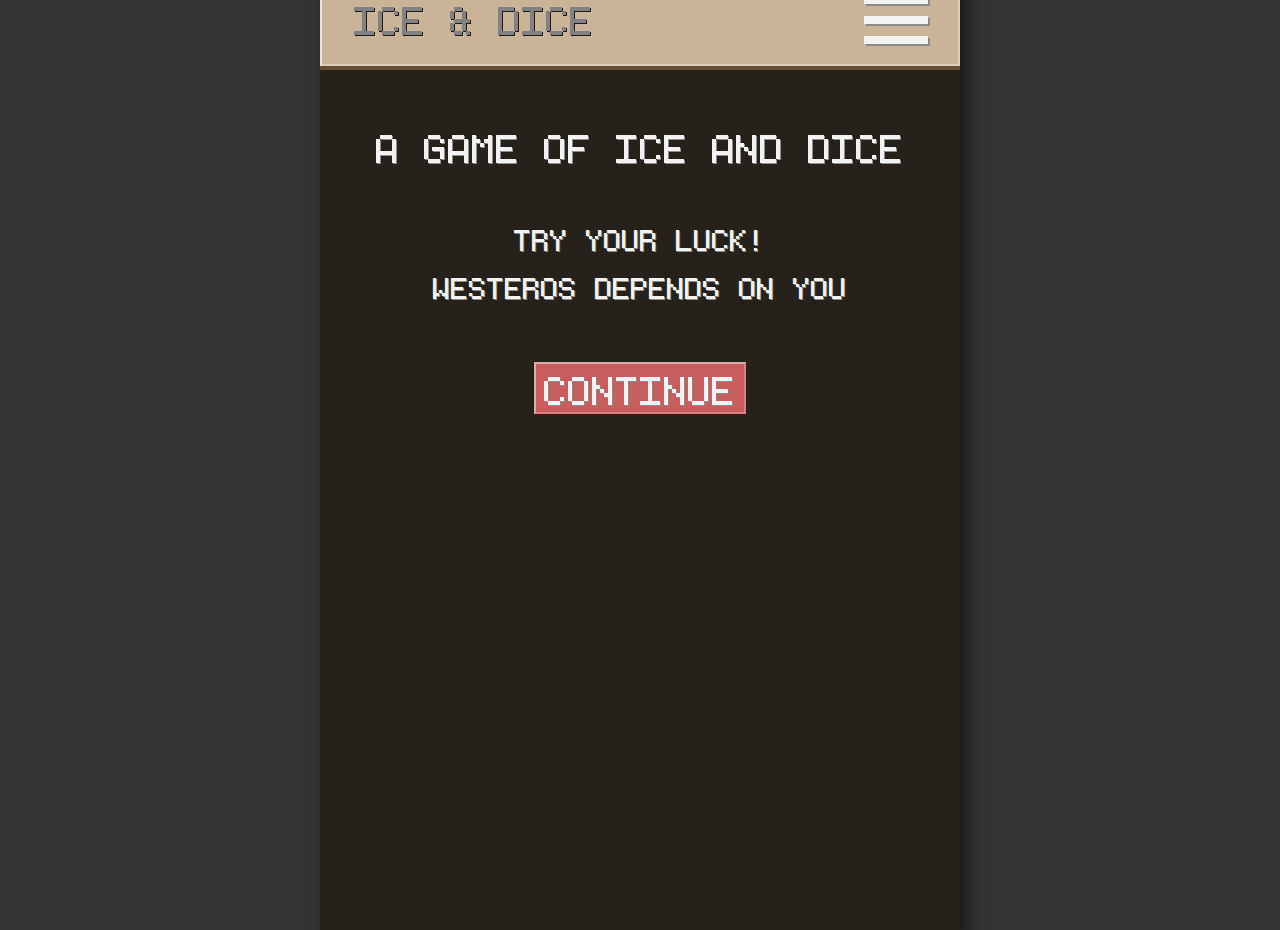
<file: index.html>
<!DOCTYPE html>
<html lang="en">
<head>
  <meta charset="UTF-8">
  <meta name="author" content="Maximilian Dybvik">
  <meta name="description" content="A game og thrones inspired dice game">
  <meta name="viewport" content="width=device-width, initial-scale=1.0">
  <meta http-equiv="X-UA-Compatible" content="ie=edge">

  <!-- Stylesheets -->
  <link rel="stylesheet" href="css/home.css">

  <title>A Game of Ice and Dice</title>
</head>
<body>

  <div class="container">
    <header class="header">
      <h1 class="header_text">Ice & Dice</h1>

      <div class="menu_toggle" onclick="openMenu(this)">
        <span></span>
        <span></span>
        <span></span>
      </div>

      <nav class="menu" id="menu">
        <ul>
          <li>
            <a href="index.html">Home</a>
            <img src="images/icons/home-icon.png" alt="home icon"></li>
          <li>
            <a href="character-selection.html">Play</a>
            <img src="images/icons/play-icon.png" alt="play icon"></li>
        </ul>
      </nav>
    </header>
    <h1 class="heading">a game of ice and dice</h1>

    <h2 class="sub-heading">try your luck! <br><br> westeros depends on you</h2>
    <a href="character-selection.html"><button>continue</button></a>
  </div>


  <!-- JavaScript -->
  <script>
    function openMenu(node) {
    node.classList.toggle("menu_toggle-open");
    document.getElementById("menu").classList.toggle("menu-open");
    }
  </script>
</body>
</html>
</file>
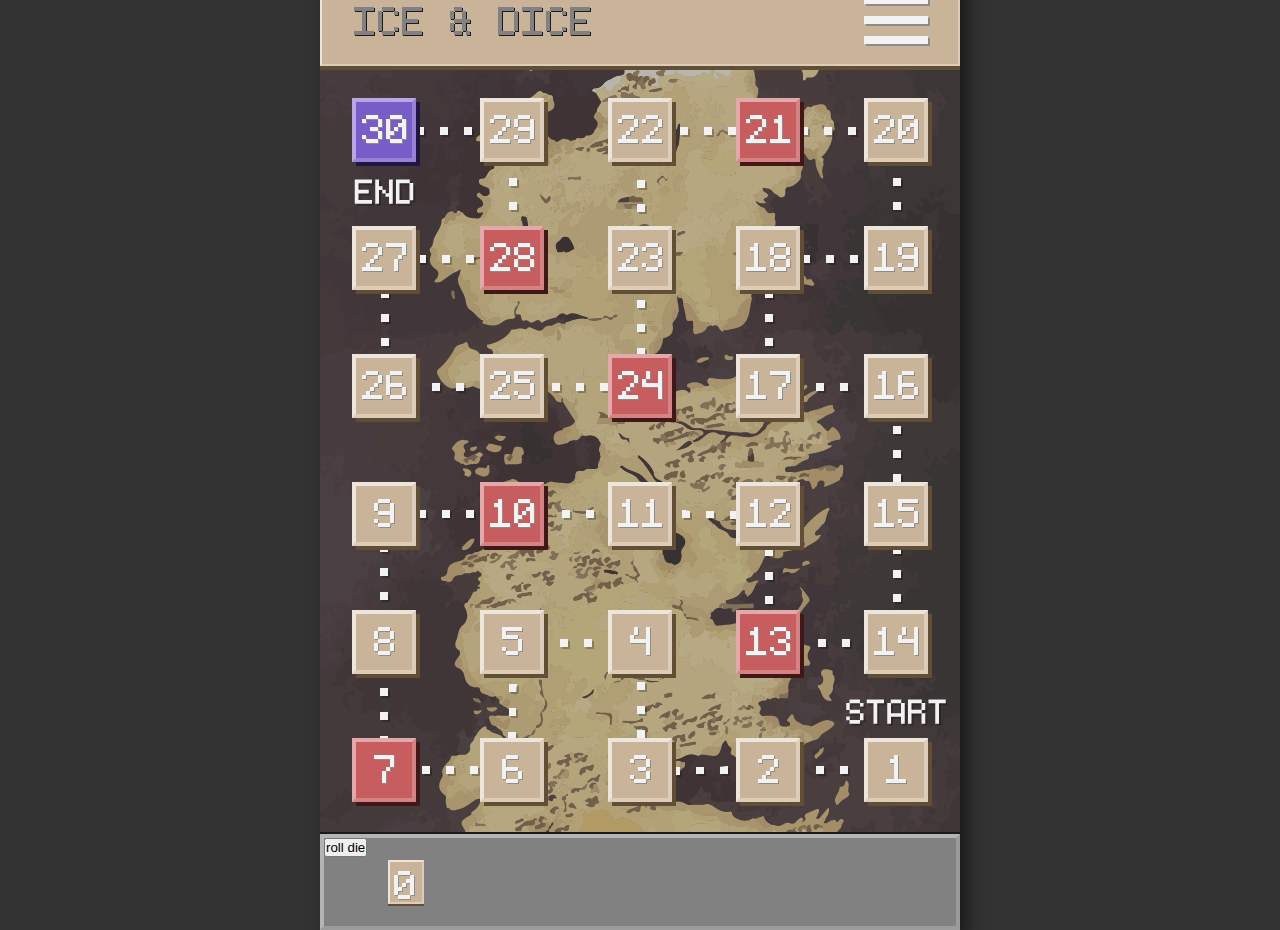
<file: gameBoard.html>
<!DOCTYPE html>
<html lang="en">
<head>
  <meta charset="UTF-8">
  <meta name="author" content="Maximilian Dybvik">
  <meta name="description" content="A game og thrones inspired dice game">
  <meta name="viewport" content="width=device-width, initial-scale=1.0">
  <meta http-equiv="X-UA-Compatible" content="ie=edge">

  <!-- Stylesheets -->
  <link rel="stylesheet" href="css/game-board.css">

  <title>A Game of Ice and Dice</title>
</head>
<body>

  <div class="container">
    <header class="header">
      <h1 class="header_text">Ice & Dice</h1>

      <div class="menu_toggle" onclick="openMenu(this)">
        <span></span>
        <span></span>
        <span></span>
      </div>

      <nav class="menu" id="menu">
        <ul>
          <li>
            <a href="index.html">Home</a>
            <img src="images/icons/home-icon.png" alt="home icon"></li>
          <li>
            <a href="character-selection.html">Restart</a>
            <img src="images/icons/restart-icon.png" alt="restart icon"></li>
        </ul>
      </nav>
    </header>
  
    <div class="board">
      <!-- ROW 1 -->
      <div id="pos30" class="field finish"> <span>30</span></div>
      <div id="pos29" class="field"> <span>29</span> </div>
      <div id="pos22" class="field"> <span>22</span> </div>
      <div id="pos21" class="field trap"> <span>21</span> </div>
      <div id="pos20" class="field"> <span>20</span> </div>
      <!-- ROW 2 -->
      <div id="pos27" class="field"> <span>27</span> </div>
      <div id="pos28" class="field trap"> <span>28</span> </div>
      <div id="pos23" class="field"> <span>23</span> </div>
      <div id="pos18" class="field"> <span>18</span> </div>
      <div id="pos19" class="field"> <span>19</span> </div>
      <!-- ROW 3 -->
      <div id="pos26" class="field"> <span>26</span> </div>
      <div id="pos25" class="field"> <span>25</span> </div>
      <div id="pos24" class="field trap"> <span>24</span> </div>
      <div id="pos17" class="field"> <span>17</span> </div>
      <div id="pos16" class="field"> <span>16</span> </div>
      <!-- ROW 4 -->
      <div id="pos9" class="field"> <span>9</span> </div>
      <div id="pos10" class="field trap"> <span>10</span> </div>
      <div id="pos11" class="field"> <span>11</span> </div>
      <div id="pos12" class="field"> <span>12</span> </div>
      <div id="pos15" class="field"> <span>15</span> </div>
      <!-- ROW 5 -->
      <div id="pos8" class="field"> <span>8</span> </div>
      <div id="pos5" class="field"> <span>5</span> </div>
      <div id="pos4" class="field"> <span>4</span> </div>
      <div id="pos13" class="field trap"> <span>13</span> </div>
      <div id="pos14" class="field"> <span>14</span> </div>
      <!-- ROW 6 -->
      <div id="pos7" class="field trap"> <span>7</span> </div>
      <div id="pos6" class="field"> <span>6</span> </div>
      <div id="pos3" class="field"> <span>3</span> </div>
      <div id="pos2" class="field"> <span>2</span> </div>
      <div id="pos1" class="field"> <span>1</span> </div>
    </div>
    

    <div class="roll">
      <span id="die">0</span>
      <button id="button" role="button">roll die</button>
    </div>

  </div>
    

  <!-- JavaScript -->
  <script src="js/gameBoard.js"></script>
  <script>
    function openMenu(node) {
    node.classList.toggle("menu_toggle-open");
    document.getElementById("menu").classList.toggle("menu-open");
    }
  </script>
</body>
</html>
</file>
<file: css/home.css>
* {
  -webkit-box-sizing: border-box;
  box-sizing: border-box;
  margin: 0;
  padding: 0;
  list-style-type: none;
  text-decoration: none; }

@font-face {
  font-family: "monogram";
  src: url("monogram.woff2") format("woff2");
  src: url("monogram.woff") format("woff");
  font-weight: normal;
  font-style: normal; }

.header {
  background-color: #C9B499;
  border-left: 2px solid #ece5dc;
  border-top: 2px solid #ece5dc;
  border-right: 2px solid #dbcdba;
  border-bottom: 2px solid #dbcdba;
  -webkit-box-shadow: 0px 2px #624e34;
  box-shadow: 0px 2px #624e34;
  width: 100%;
  height: 48px; }

.header_text {
  float: left;
  margin-left: 16px;
  font-family: "monogram", monospace;
  font-size: 32px;
  font-weight: normal;
  text-transform: uppercase;
  text-decoration: none;
  color: #818181;
  text-shadow: 1px 1px #1b1b1b;
  line-height: 16px;
  position: relative;
  top: 50%;
  -webkit-transform: translateY(-50%);
  -ms-transform: translateY(-50%);
  transform: translateY(-50%); }

.menu_toggle {
  z-index: 100;
  position: fixed;
  left: 100%;
  -webkit-transform: translateX(-48px);
  -ms-transform: translateX(-48px);
  transform: translateX(-48px);
  display: inline-block;
  cursor: pointer;
  margin-right: 16px;
  margin-top: 12px; }
  .menu_toggle span {
    width: 32px;
    height: 4px;
    background-color: #F2F2F2;
    -webkit-box-shadow: 1px 1px #8c8c8c;
    box-shadow: 1px 1px #8c8c8c;
    display: block;
    -webkit-transition-duration: 0.3s;
    -o-transition-duration: 0.3s;
    transition-duration: 0.3s; }
  .menu_toggle span:nth-of-type(2) {
    margin: 6px 0; }

.menu_toggle-open span {
  background-color: #818181; }

.menu_toggle-open span:nth-of-type(1) {
  -webkit-transform: translate(0px, 10px) rotate(-45deg);
  -ms-transform: translate(0px, 10px) rotate(-45deg);
  transform: translate(0px, 10px) rotate(-45deg);
  -webkit-box-shadow: 0 1px #1b1b1b;
  box-shadow: 0 1px #1b1b1b; }

.menu_toggle-open span:nth-of-type(2) {
  opacity: 0; }

.menu_toggle-open span:nth-of-type(3) {
  -webkit-transform: translate(0px, -10px) rotate(45deg);
  -ms-transform: translate(0px, -10px) rotate(45deg);
  transform: translate(0px, -10px) rotate(45deg);
  -webkit-box-shadow: 1px 0 #1b1b1b;
  box-shadow: 1px 0 #1b1b1b; }

.menu {
  font-family: "monogram", monospace;
  font-size: 48px;
  font-weight: normal;
  text-transform: uppercase;
  text-decoration: none;
  color: #818181;
  text-shadow: 1px 1px #1b1b1b;
  line-height: 24px;
  width: 70%;
  height: 480px;
  background-color: #F2F2F2;
  position: absolute;
  top: 0;
  left: 100%;
  padding-top: 80px;
  padding-right: 16px;
  text-align: right;
  display: none; }
  .menu ul li {
    margin-bottom: 16px; }
  .menu a {
    color: inherit; }
  .menu img {
    height: 24px; }

.menu-open {
  z-index: 80;
  left: 30%;
  display: block; }

@media only screen and (min-width: 640px) {
  .header {
    background-color: #C9B499;
    border-left: 2px solid #ece5dc;
    border-top: 2px solid #ece5dc;
    border-right: 2px solid #dbcdba;
    border-bottom: 2px solid #dbcdba;
    -webkit-box-shadow: 0px 4px #624e34;
    box-shadow: 0px 4px #624e34;
    height: 96px; }
  .header_text {
    margin-left: 32px;
    font-family: "monogram", monospace;
    font-size: 64px;
    font-weight: normal;
    text-transform: uppercase;
    text-decoration: none;
    color: #818181;
    text-shadow: 1px 1px #1b1b1b;
    line-height: 32px; }
  .menu_toggle {
    -webkit-transform: translateX(-96px);
    -ms-transform: translateX(-96px);
    transform: translateX(-96px);
    margin-right: 32px;
    margin-top: 24px; }
    .menu_toggle span {
      width: 64px;
      height: 8px;
      -webkit-box-shadow: 2px 2px #8c8c8c;
      box-shadow: 2px 2px #8c8c8c; }
    .menu_toggle span:nth-of-type(2) {
      margin: 12px 0; }
  .menu_toggle-open span:nth-of-type(1) {
    -webkit-transform: translate(0px, 20px) rotate(-45deg);
    -ms-transform: translate(0px, 20px) rotate(-45deg);
    transform: translate(0px, 20px) rotate(-45deg);
    -webkit-box-shadow: 0 2px #1b1b1b;
    box-shadow: 0 2px #1b1b1b; }
  .menu_toggle-open span:nth-of-type(3) {
    -webkit-transform: translate(0px, -20px) rotate(45deg);
    -ms-transform: translate(0px, -20px) rotate(45deg);
    transform: translate(0px, -20px) rotate(45deg);
    -webkit-box-shadow: 2px 0 #1b1b1b;
    box-shadow: 2px 0 #1b1b1b; }
  .menu {
    font-family: "monogram", monospace;
    font-size: 96px;
    font-weight: normal;
    text-transform: uppercase;
    text-decoration: none;
    color: #818181;
    text-shadow: 1px 1px #1b1b1b;
    line-height: 48px;
    height: 960px;
    padding-top: 160px;
    padding-right: 32px; }
    .menu ul li {
      margin-bottom: 32px; }
    .menu img {
      height: 48px; } }

body {
  background-color: HSLA(0, 0%, 0%, 0.8); }

.container {
  width: 320px;
  height: 480px;
  position: absolute;
  top: 50%;
  left: 50%;
  -webkit-transform: translate(-50%, -50%);
  -ms-transform: translate(-50%, -50%);
  transform: translate(-50%, -50%);
  -webkit-box-shadow: 8px 8px 16px HSLA(0, 0%, 0%, 0.5);
  box-shadow: 8px 8px 16px HSLA(0, 0%, 0%, 0.5); }

@media only screen and (min-width: 640px) {
  .container {
    width: 640px;
    height: 960px; } }

.container {
  background-color: #27211C;
  text-align: center; }

.heading {
  font-family: "monogram", monospace;
  font-size: 32px;
  font-weight: normal;
  text-transform: uppercase;
  text-decoration: none;
  color: #F2F2F2;
  text-shadow: 1px 1px #8c8c8c;
  line-height: 16px;
  margin-top: 32px; }

.sub-heading {
  font-family: "monogram", monospace;
  font-size: 24px;
  font-weight: normal;
  text-transform: uppercase;
  text-decoration: none;
  color: #F2F2F2;
  text-shadow: 1px 1px #8c8c8c;
  line-height: 12px;
  margin-top: 32px; }

button {
  background-color: #C75D5F;
  border-left: 2px solid #e1a9aa;
  border-top: 2px solid #e1a9aa;
  border-right: 2px solid #d48384;
  border-bottom: 2px solid #d48384;
  -webkit-box-shadow: 0px 2px #411717;
  box-shadow: 0px 2px #411717;
  font-family: "monogram", monospace;
  font-size: 32px;
  font-weight: normal;
  text-transform: uppercase;
  text-decoration: none;
  color: #F2F2F2;
  text-shadow: 1px 1px #8c8c8c;
  line-height: 16px;
  padding: 4px;
  margin-top: 32px;
  cursor: pointer; }

@media only screen and (min-width: 640px) {
  .heading {
    font-family: "monogram", monospace;
    font-size: 64px;
    font-weight: normal;
    text-transform: uppercase;
    text-decoration: none;
    color: #F2F2F2;
    text-shadow: 1px 1px #8c8c8c;
    line-height: 32px;
    margin-top: 64px; }
  .sub-heading {
    font-family: "monogram", monospace;
    font-size: 48px;
    font-weight: normal;
    text-transform: uppercase;
    text-decoration: none;
    color: #F2F2F2;
    text-shadow: 1px 1px #8c8c8c;
    line-height: 24px;
    margin-top: 64px; }
  button {
    font-family: "monogram", monospace;
    font-size: 64px;
    font-weight: normal;
    text-transform: uppercase;
    text-decoration: none;
    color: #F2F2F2;
    text-shadow: 1px 1px #8c8c8c;
    line-height: 32px;
    padding: 8px;
    margin-top: 64px; } }
</file>
<file: css/game-board.css>
* {
  -webkit-box-sizing: border-box;
  box-sizing: border-box;
  margin: 0;
  padding: 0;
  list-style-type: none;
  text-decoration: none; }

@font-face {
  font-family: "monogram";
  src: url("monogram.woff2") format("woff2");
  src: url("monogram.woff") format("woff");
  font-weight: normal;
  font-style: normal; }

.header {
  background-color: #C9B499;
  border-left: 2px solid #ece5dc;
  border-top: 2px solid #ece5dc;
  border-right: 2px solid #dbcdba;
  border-bottom: 2px solid #dbcdba;
  -webkit-box-shadow: 0px 2px #624e34;
  box-shadow: 0px 2px #624e34;
  width: 100%;
  height: 48px; }

.header_text {
  float: left;
  margin-left: 16px;
  font-family: "monogram", monospace;
  font-size: 32px;
  font-weight: normal;
  text-transform: uppercase;
  text-decoration: none;
  color: #818181;
  text-shadow: 1px 1px #1b1b1b;
  line-height: 16px;
  position: relative;
  top: 50%;
  -webkit-transform: translateY(-50%);
  -ms-transform: translateY(-50%);
  transform: translateY(-50%); }

.menu_toggle {
  z-index: 100;
  position: fixed;
  left: 100%;
  -webkit-transform: translateX(-48px);
  -ms-transform: translateX(-48px);
  transform: translateX(-48px);
  display: inline-block;
  cursor: pointer;
  margin-right: 16px;
  margin-top: 12px; }
  .menu_toggle span {
    width: 32px;
    height: 4px;
    background-color: #F2F2F2;
    -webkit-box-shadow: 1px 1px #8c8c8c;
    box-shadow: 1px 1px #8c8c8c;
    display: block;
    -webkit-transition-duration: 0.3s;
    -o-transition-duration: 0.3s;
    transition-duration: 0.3s; }
  .menu_toggle span:nth-of-type(2) {
    margin: 6px 0; }

.menu_toggle-open span {
  background-color: #818181; }

.menu_toggle-open span:nth-of-type(1) {
  -webkit-transform: translate(0px, 10px) rotate(-45deg);
  -ms-transform: translate(0px, 10px) rotate(-45deg);
  transform: translate(0px, 10px) rotate(-45deg);
  -webkit-box-shadow: 0 1px #1b1b1b;
  box-shadow: 0 1px #1b1b1b; }

.menu_toggle-open span:nth-of-type(2) {
  opacity: 0; }

.menu_toggle-open span:nth-of-type(3) {
  -webkit-transform: translate(0px, -10px) rotate(45deg);
  -ms-transform: translate(0px, -10px) rotate(45deg);
  transform: translate(0px, -10px) rotate(45deg);
  -webkit-box-shadow: 1px 0 #1b1b1b;
  box-shadow: 1px 0 #1b1b1b; }

.menu {
  font-family: "monogram", monospace;
  font-size: 48px;
  font-weight: normal;
  text-transform: uppercase;
  text-decoration: none;
  color: #818181;
  text-shadow: 1px 1px #1b1b1b;
  line-height: 24px;
  width: 70%;
  height: 480px;
  background-color: #F2F2F2;
  position: absolute;
  top: 0;
  left: 100%;
  padding-top: 80px;
  padding-right: 16px;
  text-align: right;
  display: none; }
  .menu ul li {
    margin-bottom: 16px; }
  .menu a {
    color: inherit; }
  .menu img {
    height: 24px; }

.menu-open {
  z-index: 80;
  left: 30%;
  display: block; }

@media only screen and (min-width: 640px) {
  .header {
    background-color: #C9B499;
    border-left: 2px solid #ece5dc;
    border-top: 2px solid #ece5dc;
    border-right: 2px solid #dbcdba;
    border-bottom: 2px solid #dbcdba;
    -webkit-box-shadow: 0px 4px #624e34;
    box-shadow: 0px 4px #624e34;
    height: 96px; }
  .header_text {
    margin-left: 32px;
    font-family: "monogram", monospace;
    font-size: 64px;
    font-weight: normal;
    text-transform: uppercase;
    text-decoration: none;
    color: #818181;
    text-shadow: 1px 1px #1b1b1b;
    line-height: 32px; }
  .menu_toggle {
    -webkit-transform: translateX(-96px);
    -ms-transform: translateX(-96px);
    transform: translateX(-96px);
    margin-right: 32px;
    margin-top: 24px; }
    .menu_toggle span {
      width: 64px;
      height: 8px;
      -webkit-box-shadow: 2px 2px #8c8c8c;
      box-shadow: 2px 2px #8c8c8c; }
    .menu_toggle span:nth-of-type(2) {
      margin: 12px 0; }
  .menu_toggle-open span:nth-of-type(1) {
    -webkit-transform: translate(0px, 20px) rotate(-45deg);
    -ms-transform: translate(0px, 20px) rotate(-45deg);
    transform: translate(0px, 20px) rotate(-45deg);
    -webkit-box-shadow: 0 2px #1b1b1b;
    box-shadow: 0 2px #1b1b1b; }
  .menu_toggle-open span:nth-of-type(3) {
    -webkit-transform: translate(0px, -20px) rotate(45deg);
    -ms-transform: translate(0px, -20px) rotate(45deg);
    transform: translate(0px, -20px) rotate(45deg);
    -webkit-box-shadow: 2px 0 #1b1b1b;
    box-shadow: 2px 0 #1b1b1b; }
  .menu {
    font-family: "monogram", monospace;
    font-size: 96px;
    font-weight: normal;
    text-transform: uppercase;
    text-decoration: none;
    color: #818181;
    text-shadow: 1px 1px #1b1b1b;
    line-height: 48px;
    height: 960px;
    padding-top: 160px;
    padding-right: 32px; }
    .menu ul li {
      margin-bottom: 32px; }
    .menu img {
      height: 48px; } }

body {
  background-color: HSLA(0, 0%, 0%, 0.8); }

.container {
  width: 320px;
  height: 480px;
  position: absolute;
  top: 50%;
  left: 50%;
  -webkit-transform: translate(-50%, -50%);
  -ms-transform: translate(-50%, -50%);
  transform: translate(-50%, -50%);
  -webkit-box-shadow: 8px 8px 16px HSLA(0, 0%, 0%, 0.5);
  box-shadow: 8px 8px 16px HSLA(0, 0%, 0%, 0.5); }

@media only screen and (min-width: 640px) {
  .container {
    width: 640px;
    height: 960px; } }

.container {
  background-image: url("../images/westeros-map.png");
  background-size: cover; }

.field {
  width: 32px;
  height: 32px;
  margin: 16px;
  background-color: #C9B499;
  border-left: 2px solid #ece5dc;
  border-top: 2px solid #ece5dc;
  border-right: 2px solid #dbcdba;
  border-bottom: 2px solid #dbcdba;
  -webkit-box-shadow: 2px 2px #624e34;
  box-shadow: 2px 2px #624e34;
  display: block;
  float: left;
  text-align: center;
  position: relative; }
  .field span {
    font-family: "monogram", monospace;
    font-size: 32px;
    font-weight: normal;
    text-transform: uppercase;
    text-decoration: none;
    color: #F2F2F2;
    text-shadow: 1px 1px #8c8c8c;
    line-height: 16px;
    line-height: 24px;
    margin-left: 2px; }
  .field img {
    height: 32px;
    width: 32px;
    display: none;
    position: absolute;
    top: -2px;
    left: -2px; }

.trap {
  background-color: #C75D5F;
  border-left: 2px solid #e1a9aa;
  border-top: 2px solid #e1a9aa;
  border-right: 2px solid #d48384;
  border-bottom: 2px solid #d48384;
  -webkit-box-shadow: 2px 2px #411717;
  box-shadow: 2px 2px #411717; }

.finish {
  background-color: #785CC7;
  border-left: 2px solid #b7a8e1;
  border-top: 2px solid #b7a8e1;
  border-right: 2px solid #9782d4;
  border-bottom: 2px solid #9782d4;
  -webkit-box-shadow: 2px 2px #211641;
  box-shadow: 2px 2px #211641; }

.past-position {
  background-color: #818181;
  border-left: 2px solid #b4b4b4;
  border-top: 2px solid #b4b4b4;
  border-right: 2px solid #9b9b9b;
  border-bottom: 2px solid #9b9b9b;
  -webkit-box-shadow: 2px 2px #1b1b1b;
  box-shadow: 2px 2px #1b1b1b; }

.roll {
  background-color: #818181;
  border-left: 2px solid #b4b4b4;
  border-top: 2px solid #b4b4b4;
  border-right: 2px solid #9b9b9b;
  border-bottom: 2px solid #9b9b9b;
  -webkit-box-shadow: 0 -1px #1b1b1b;
  box-shadow: 0 -1px #1b1b1b;
  clear: both;
  width: 100%;
  height: 48px;
  display: inline-block; }
  .roll #die {
    background-color: #C9B499;
    border-left: 2px solid #ece5dc;
    border-top: 2px solid #ece5dc;
    border-right: 2px solid #dbcdba;
    border-bottom: 2px solid #dbcdba;
    -webkit-box-shadow: 0px 2px #624e34;
    box-shadow: 0px 2px #624e34;
    font-family: "monogram", monospace;
    font-size: 32px;
    font-weight: normal;
    text-transform: uppercase;
    text-decoration: none;
    color: #F2F2F2;
    text-shadow: 1px 1px #8c8c8c;
    line-height: 16px;
    padding: 4px;
    cursor: pointer;
    position: relative;
    top: 50%;
    left: 32px;
    margin-right: -32px;
    -webkit-transform: translate(0, -50%);
    -ms-transform: translate(0, -50%);
    transform: translate(0, -50%);
    float: left;
    display: inline-block; }
  .roll #rollButton {
    background-color: #C75D5F;
    border-left: 2px solid #e1a9aa;
    border-top: 2px solid #e1a9aa;
    border-right: 2px solid #d48384;
    border-bottom: 2px solid #d48384;
    -webkit-box-shadow: 0px 2px #411717;
    box-shadow: 0px 2px #411717;
    font-family: "monogram", monospace;
    font-size: 32px;
    font-weight: normal;
    text-transform: uppercase;
    text-decoration: none;
    color: #F2F2F2;
    text-shadow: 1px 1px #8c8c8c;
    line-height: 16px;
    padding: 4px;
    cursor: pointer;
    position: relative;
    top: 50%;
    left: 50%;
    -webkit-transform: translate(-50%, -50%);
    -ms-transform: translate(-50%, -50%);
    transform: translate(-50%, -50%);
    display: inline-block; }

#trapCard {
  display: none;
  width: 320px;
  height: 432px;
  background-color: rgba(199, 93, 95, 0.8);
  position: absolute;
  bottom: 0;
  padding: 64px 16px;
  left: 0;
  font-family: "monogram", monospace;
  font-size: 32px;
  font-weight: normal;
  text-transform: uppercase;
  text-decoration: none;
  color: #F2F2F2;
  text-shadow: 1px 1px #8c8c8c;
  line-height: 16px;
  text-align: center; }
  #trapCard span {
    display: block;
    line-height: 24px; }
  #trapCard button {
    background-color: #818181;
    border-left: 2px solid #b4b4b4;
    border-top: 2px solid #b4b4b4;
    border-right: 2px solid #9b9b9b;
    border-bottom: 2px solid #9b9b9b;
    -webkit-box-shadow: 0px 2px #1b1b1b;
    box-shadow: 0px 2px #1b1b1b;
    display: block;
    margin-top: 32px;
    padding: 4px;
    font-family: "monogram", monospace;
    font-size: 32px;
    font-weight: normal;
    text-transform: uppercase;
    text-decoration: none;
    color: #F2F2F2;
    text-shadow: 1px 1px #8c8c8c;
    line-height: 16px;
    position: relative;
    left: 50%;
    -webkit-transform: translateX(-50%);
    -ms-transform: translateX(-50%);
    transform: translateX(-50%);
    cursor: pointer; }

#npcTrapCard {
  display: none;
  width: 320px;
  height: 432px;
  background-color: HSLA(224, 31%, 62%, 0.8);
  position: absolute;
  bottom: 0;
  padding: 64px 16px;
  left: 0;
  font-family: "monogram", monospace;
  font-size: 32px;
  font-weight: normal;
  text-transform: uppercase;
  text-decoration: none;
  color: #F2F2F2;
  text-shadow: 1px 1px #8c8c8c;
  line-height: 16px;
  text-align: center; }
  #npcTrapCard span {
    display: block;
    line-height: 24px; }
  #npcTrapCard button {
    background-color: #818181;
    border-left: 2px solid #b4b4b4;
    border-top: 2px solid #b4b4b4;
    border-right: 2px solid #9b9b9b;
    border-bottom: 2px solid #9b9b9b;
    -webkit-box-shadow: 0px 2px #1b1b1b;
    box-shadow: 0px 2px #1b1b1b;
    display: block;
    margin-top: 32px;
    padding: 4px;
    font-family: "monogram", monospace;
    font-size: 32px;
    font-weight: normal;
    text-transform: uppercase;
    text-decoration: none;
    color: #F2F2F2;
    text-shadow: 1px 1px #8c8c8c;
    line-height: 16px;
    position: relative;
    left: 50%;
    -webkit-transform: translateX(-50%);
    -ms-transform: translateX(-50%);
    transform: translateX(-50%);
    cursor: pointer; }

#victory, #defeat {
  display: none;
  width: 320px;
  height: 432px;
  background-color: HSLA(27, 16%, 13%, 0.8);
  position: absolute;
  top: 48px;
  left: 0;
  font-family: "monogram", monospace;
  font-size: 64px;
  font-weight: normal;
  text-transform: uppercase;
  text-decoration: none;
  color: #785CC7;
  text-shadow: 1px 1px #211641;
  line-height: 32px;
  text-align: center;
  padding-top: 32px; }
  #victory span:nth-of-type(1), #defeat span:nth-of-type(1) {
    display: block;
    margin-bottom: 16px; }
  #victory span:nth-of-type(2), #defeat span:nth-of-type(2) {
    font-family: "monogram", monospace;
    font-size: 32px;
    font-weight: normal;
    text-transform: uppercase;
    text-decoration: none;
    color: #F2F2F2;
    text-shadow: 1px 1px #8c8c8c;
    line-height: 16px; }
  #victory img, #defeat img {
    position: absolute;
    bottom: 64px;
    left: 50%;
    -webkit-transform-origin: bottom center;
    -ms-transform-origin: bottom center;
    transform-origin: bottom center;
    -webkit-transform: translateX(-50%) scale(0.5);
    -ms-transform: translateX(-50%) scale(0.5);
    transform: translateX(-50%) scale(0.5); }
  #victory span:nth-of-type(3), #defeat span:nth-of-type(3) {
    position: absolute;
    bottom: 0;
    left: 0;
    height: 64px;
    width: 320px;
    background-color: #818181;
    border-left: 2px solid #b4b4b4;
    border-top: 2px solid #b4b4b4;
    border-right: 2px solid #9b9b9b;
    border-bottom: 2px solid #9b9b9b;
    -webkit-box-shadow: 0 0 #1b1b1b;
    box-shadow: 0 0 #1b1b1b; }
    #victory span:nth-of-type(3) button, #defeat span:nth-of-type(3) button {
      cursor: pointer;
      padding: 4px;
      font-family: "monogram", monospace;
      font-size: 32px;
      font-weight: normal;
      text-transform: uppercase;
      text-decoration: none;
      color: #F2F2F2;
      text-shadow: 1px 1px #8c8c8c;
      line-height: 16px;
      background-color: #C75D5F;
      border-left: 2px solid #e1a9aa;
      border-top: 2px solid #e1a9aa;
      border-right: 2px solid #d48384;
      border-bottom: 2px solid #d48384;
      -webkit-box-shadow: 0px 2px #411717;
      box-shadow: 0px 2px #411717; }

#defeat {
  font-family: "monogram", monospace;
  font-size: 64px;
  font-weight: normal;
  text-transform: uppercase;
  text-decoration: none;
  color: #C75D5F;
  text-shadow: 1px 1px #411717;
  line-height: 32px; }

@media only screen and (min-width: 640px) {
  .field {
    width: 64px;
    height: 64px;
    margin: 32px;
    background-color: #C9B499;
    border-left: 4px solid #ece5dc;
    border-top: 4px solid #ece5dc;
    border-right: 4px solid #dbcdba;
    border-bottom: 4px solid #dbcdba;
    -webkit-box-shadow: 4px 4px #624e34;
    box-shadow: 4px 4px #624e34; }
    .field span {
      font-family: "monogram", monospace;
      font-size: 64px;
      font-weight: normal;
      text-transform: uppercase;
      text-decoration: none;
      color: #F2F2F2;
      text-shadow: 1px 1px #8c8c8c;
      line-height: 32px;
      line-height: 48px;
      margin-left: 4px; }
    .field img {
      height: 64px;
      width: 64px;
      top: -4px;
      left: -4px; }
  .trap {
    background-color: #C75D5F;
    border-left: 4px solid #e1a9aa;
    border-top: 4px solid #e1a9aa;
    border-right: 4px solid #d48384;
    border-bottom: 4px solid #d48384;
    -webkit-box-shadow: 4px 4px #411717;
    box-shadow: 4px 4px #411717; }
  .finish {
    background-color: #785CC7;
    border-left: 4px solid #b7a8e1;
    border-top: 4px solid #b7a8e1;
    border-right: 4px solid #9782d4;
    border-bottom: 4px solid #9782d4;
    -webkit-box-shadow: 4px 4px #211641;
    box-shadow: 4px 4px #211641; }
  .past-position {
    background-color: #818181;
    border-left: 4px solid #b4b4b4;
    border-top: 4px solid #b4b4b4;
    border-right: 4px solid #9b9b9b;
    border-bottom: 4px solid #9b9b9b;
    -webkit-box-shadow: 4px 4px #1b1b1b;
    box-shadow: 4px 4px #1b1b1b; }
  .roll {
    background-color: #818181;
    border-left: 4px solid #b4b4b4;
    border-top: 4px solid #b4b4b4;
    border-right: 4px solid #9b9b9b;
    border-bottom: 4px solid #9b9b9b;
    -webkit-box-shadow: 0 -2px #1b1b1b;
    box-shadow: 0 -2px #1b1b1b;
    height: 96px; }
    .roll #die {
      font-family: "monogram", monospace;
      font-size: 64px;
      font-weight: normal;
      text-transform: uppercase;
      text-decoration: none;
      color: #F2F2F2;
      text-shadow: 1px 1px #8c8c8c;
      line-height: 32px;
      left: 64px;
      margin-right: -64px; }
    .roll #rollButton {
      font-family: "monogram", monospace;
      font-size: 64px;
      font-weight: normal;
      text-transform: uppercase;
      text-decoration: none;
      color: #F2F2F2;
      text-shadow: 1px 1px #8c8c8c;
      line-height: 32px;
      padding: 8px; }
  #trapCard {
    width: 640px;
    height: 864px;
    padding: 128px 32px;
    font-family: "monogram", monospace;
    font-size: 64px;
    font-weight: normal;
    text-transform: uppercase;
    text-decoration: none;
    color: #F2F2F2;
    text-shadow: 1px 1px #8c8c8c;
    line-height: 32px; }
    #trapCard span {
      line-height: 48px; }
    #trapCard button {
      background-color: #818181;
      border-left: 4px solid #b4b4b4;
      border-top: 4px solid #b4b4b4;
      border-right: 4px solid #9b9b9b;
      border-bottom: 4px solid #9b9b9b;
      -webkit-box-shadow: 0px 2px #1b1b1b;
      box-shadow: 0px 2px #1b1b1b;
      margin-top: 64px;
      padding: 8px;
      font-family: "monogram", monospace;
      font-size: 64px;
      font-weight: normal;
      text-transform: uppercase;
      text-decoration: none;
      color: #F2F2F2;
      text-shadow: 1px 1px #8c8c8c;
      line-height: 32px; }
  #npcTrapCard {
    width: 640px;
    height: 864px;
    padding: 128px 32px;
    font-family: "monogram", monospace;
    font-size: 64px;
    font-weight: normal;
    text-transform: uppercase;
    text-decoration: none;
    color: #F2F2F2;
    text-shadow: 1px 1px #8c8c8c;
    line-height: 32px; }
    #npcTrapCard span {
      line-height: 48px; }
    #npcTrapCard button {
      background-color: #818181;
      border-left: 4px solid #b4b4b4;
      border-top: 4px solid #b4b4b4;
      border-right: 4px solid #9b9b9b;
      border-bottom: 4px solid #9b9b9b;
      -webkit-box-shadow: 0px 2px #1b1b1b;
      box-shadow: 0px 2px #1b1b1b;
      margin-top: 64px;
      padding: 8px;
      font-family: "monogram", monospace;
      font-size: 64px;
      font-weight: normal;
      text-transform: uppercase;
      text-decoration: none;
      color: #F2F2F2;
      text-shadow: 1px 1px #8c8c8c;
      line-height: 32px; }
  #victory, #defeat {
    width: 640px;
    height: 864px;
    top: 96px;
    font-family: "monogram", monospace;
    font-size: 128px;
    font-weight: normal;
    text-transform: uppercase;
    text-decoration: none;
    color: #785CC7;
    text-shadow: 1px 1px #211641;
    line-height: 64px;
    padding-top: 64px; }
    #victory span:nth-of-type(1), #defeat span:nth-of-type(1) {
      margin-bottom: 32px; }
    #victory span:nth-of-type(2), #defeat span:nth-of-type(2) {
      font-family: "monogram", monospace;
      font-size: 64px;
      font-weight: normal;
      text-transform: uppercase;
      text-decoration: none;
      color: #F2F2F2;
      text-shadow: 1px 1px #8c8c8c;
      line-height: 32px; }
    #victory img, #defeat img {
      bottom: 128px;
      -webkit-transform: translateX(-50%) scale(1);
      -ms-transform: translateX(-50%) scale(1);
      transform: translateX(-50%) scale(1); }
    #victory span:nth-of-type(3), #defeat span:nth-of-type(3) {
      height: 128px;
      width: 640px;
      background-color: #818181;
      border-left: 4px solid #b4b4b4;
      border-top: 4px solid #b4b4b4;
      border-right: 4px solid #9b9b9b;
      border-bottom: 4px solid #9b9b9b;
      -webkit-box-shadow: 0 0 #1b1b1b;
      box-shadow: 0 0 #1b1b1b; }
      #victory span:nth-of-type(3) button, #defeat span:nth-of-type(3) button {
        padding: 8px;
        font-family: "monogram", monospace;
        font-size: 64px;
        font-weight: normal;
        text-transform: uppercase;
        text-decoration: none;
        color: #F2F2F2;
        text-shadow: 1px 1px #8c8c8c;
        line-height: 32px; }
  #defeat {
    font-family: "monogram", monospace;
    font-size: 128px;
    font-weight: normal;
    text-transform: uppercase;
    text-decoration: none;
    color: #C75D5F;
    text-shadow: 1px 1px #411717;
    line-height: 64px; } }
</file>
